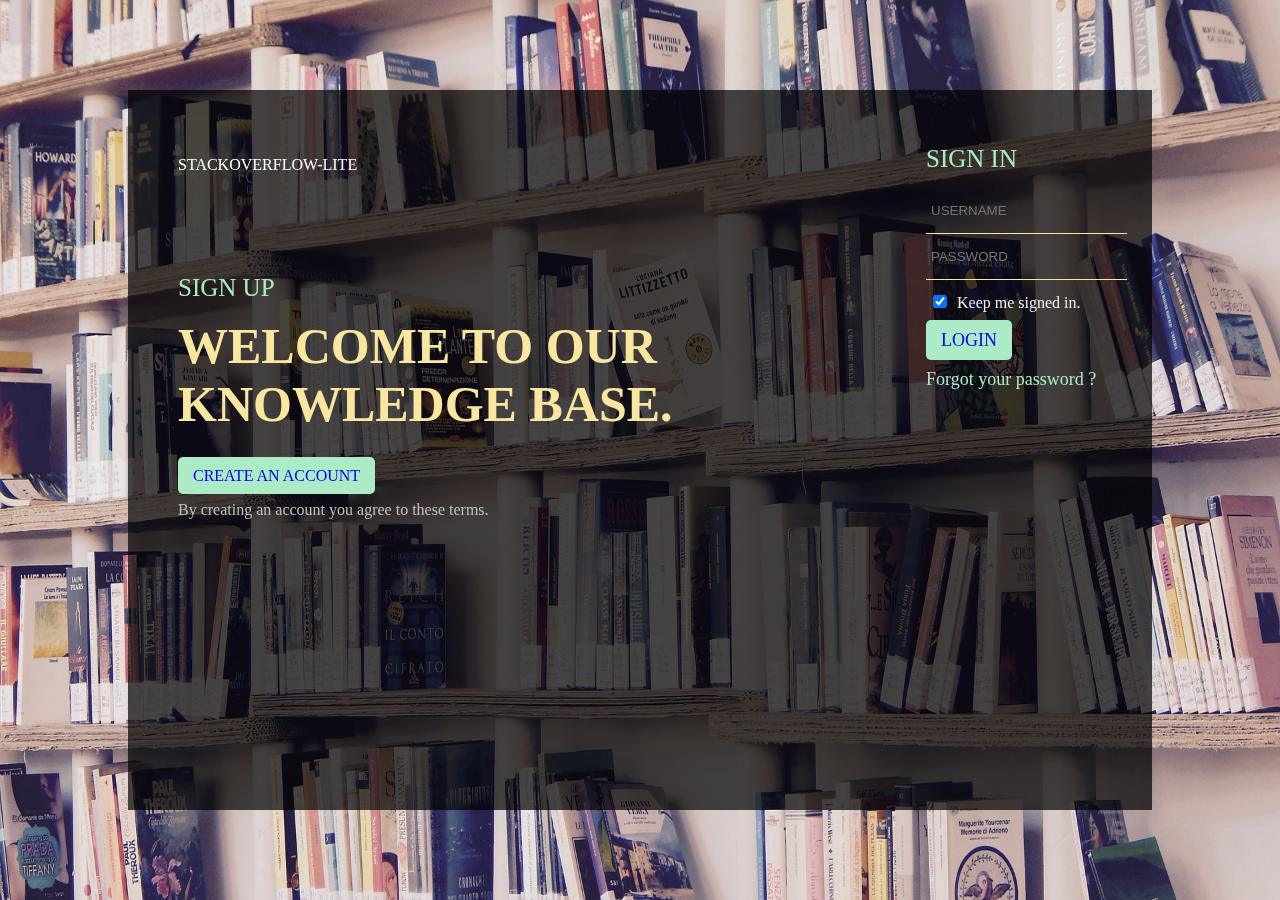
<file: index.html>
<!DOCTYPE html>
<html>
<head>
	<title>Login</title>
	<link rel="stylesheet" type="text/css" href="assets/css/main.css">
</head>
<body>
	<img src="assets/images/lib5.jpg" class="bg-img">
	<div class="login-content">
		<div class="info">
			<div class="con">
				<p class="title">StackOverflow-lite</p>
				<p class="head1">SIGN UP</p>
				<h1 class="head2">WELCOME TO OUR KNOWLEDGE BASE.</h1>
				<p><a href="signup.html" class="button">CREATE AN ACCOUNT</a></p>
				<p class="terms">By creating an account you agree to these terms.</p>
			</div>
		</div>


		<div class="login">
			<form class="login-form">
				<p>SIGN IN</p>
				<div class="form-wrap">
					<input type="text" name="username" placeholder="USERNAME" id="field">
				</div>

				<div class="form-wrap">
					<input type="password" name="password" placeholder="PASSWORD" id="field">
				</div>

				<div class="form-wrap">
					<input type="checkbox" checked name="keep"> <label>Keep me signed in.</label>
				</div>

				<div class="form-wrap">
					<p><a href="post.html" class="button">LOGIN</a></p>
				</div>

				<div class="form-wrap">
					<p>Forgot your password ?</p>
					<p class='create-account'><a href="signup.html">Create an Account</a></p>
				</div>
			</form>
		</div>
	</div>
</body>
</html>
</file>
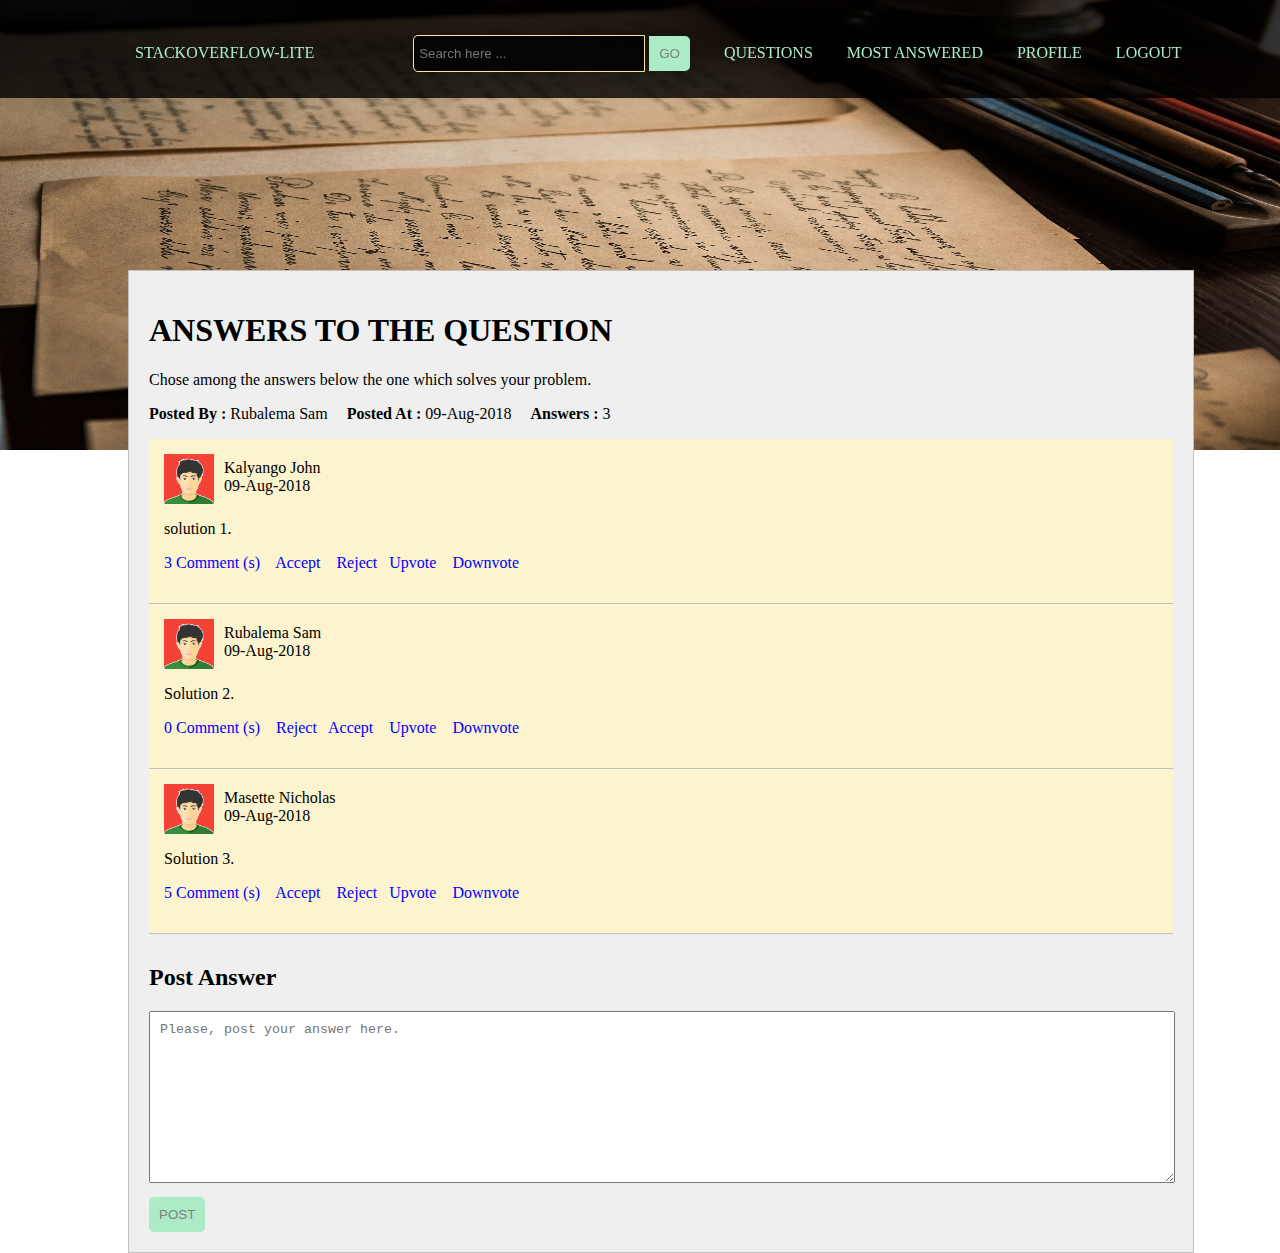
<file: answers.html>
<!DOCTYPE html>
<html>
<head>
	<title>Answers</title>
	<link rel="stylesheet" type="text/css" href="assets/css/main.css">
	<script type="text/javascript">
		function upvote(){
			alert("You've upvoted an answer.");
		}

		function downvote(){
			alert("You've downvoted an answer.");
		}

		function reject(){
			alert("You've rejected an answer.");
		}

		function acceptPost(){
			alert("You've accepted an answer.");
		}

		function comments(){
			window.prompt("Please, enter your comment below.", "comment")
		}
	</script>
</head>
<body>
	<img class="ans-img" src="assets/images/ans2.jpg">
	
	<div class="header">
		<ul>
			<li><a href="post.html">StackoverFlow-Lite</a></li>
			<li>
				<input type="text" name="search" placeholder="Search here ...">
				<button><a href="search.html">GO</a></button>
			</li>
			<li class="home-tag"><a href="post.html">Questions</a></li>
			<li class="logout-tag"><a href="most.html">Most Answered</a></li>
			<li class="logout-tag"><a href="your.html">Profile</a></li>
			<li class="logout-tag"><a href="index.html">logout</a></li>
		</ul>
	</div>
	
	<div class="ans-content">
		<div class="question">
			<h1>Answers To The Question</h1>
			<p>
				Chose among the answers below the one which solves your problem.
			</p>
			<p class="label">
				<label><strong>Posted By : </strong> Rubalema Sam</label>
				<label><strong>Posted At : </strong> 09-Aug-2018</label>
				<label><strong>Answers : </strong> 3</label>
			</p>
		</div>

		<div class="answers">
			<div class="single-answer">
				<div class="photo">
					<img src="assets/images/avatar.jpg"> 
					<div class="info">
						<ul>
							<li>Kalyango John</li>
							<li>09-Aug-2018</li>
						</ul>
					</div>
				</div>
				<div>
					<p>
						solution 1.
					</p>
					<p class="label">
						<label onclick="comments()"><a href="#">3 Comment (s)</a></label> &nbsp;&nbsp;
						<label onclick="acceptPost()"><a href="#">Accept</a></label> &nbsp;&nbsp;
						<label onclick="reject()"><a href="#">Reject</a></label>&nbsp;&nbsp;
						<label onclick="upvote()"><a href="#">Upvote</a></label> &nbsp;&nbsp;
						<label onclick="downvote()"><a href="#">Downvote</a></label>
					</p>
				</div>
			</div>

			<div class="single-answer">
				<div class="photo">
					<img src="assets/images/avatar.jpg"> 
					<div class="info">
						<ul>
							<li>Rubalema Sam</li>
							<li>09-Aug-2018</li>
						</ul>
					</div>
				</div>
				<div>
					<p>
						Solution 2.
					</p>
					<p class="label">
						<label onclick="comments()"><a href="#">0 Comment (s)</a></label> &nbsp;&nbsp;
						<label onclick="reject()"><a href="#">Reject</a></label>&nbsp;&nbsp;
						<label onclick="acceptPost()"><a href="#">Accept</a></label> &nbsp;&nbsp;
						<label onclick="upvote()"><a href="#">Upvote</a></label> &nbsp;&nbsp;
						<label onclick="downvote()"><a href="#">Downvote</a></label>
					</p>
				</div>
			</div>

			<div class="single-answer">
				<div class="photo">
					<img src="assets/images/avatar.jpg"> 
					<div class="info">
						<ul>
							<li>Masette Nicholas</li>
							<li>09-Aug-2018</li>
						</ul>
					</div>
				</div>
				<div>
					<p>
						Solution 3.
					</p>
					<p class="label">
						<label onclick="comments()"><a href="#">5 Comment (s)</a></label> &nbsp;&nbsp;
						<label onclick="acceptPost()"><a href="#">Accept</a></label> &nbsp;&nbsp;
						<label onclick="reject()"><a href="#">Reject</a></label>&nbsp;&nbsp;
						<label onclick="upvote()"><a href="#">Upvote</a></label> &nbsp;&nbsp;
						<label onclick="downvote()"><a href="#">Downvote</a></label>
					</p>
				</div>
			</div>	
		</div>

		<div class="post">
			<h2>Post Answer</h2>
			<form class="form-post-anwer">
				<textarea placeholder="Please, post your answer here."></textarea>
				<button>POST</button>
			</form>
		</div>
	</div>
</body>
</html>
</file>
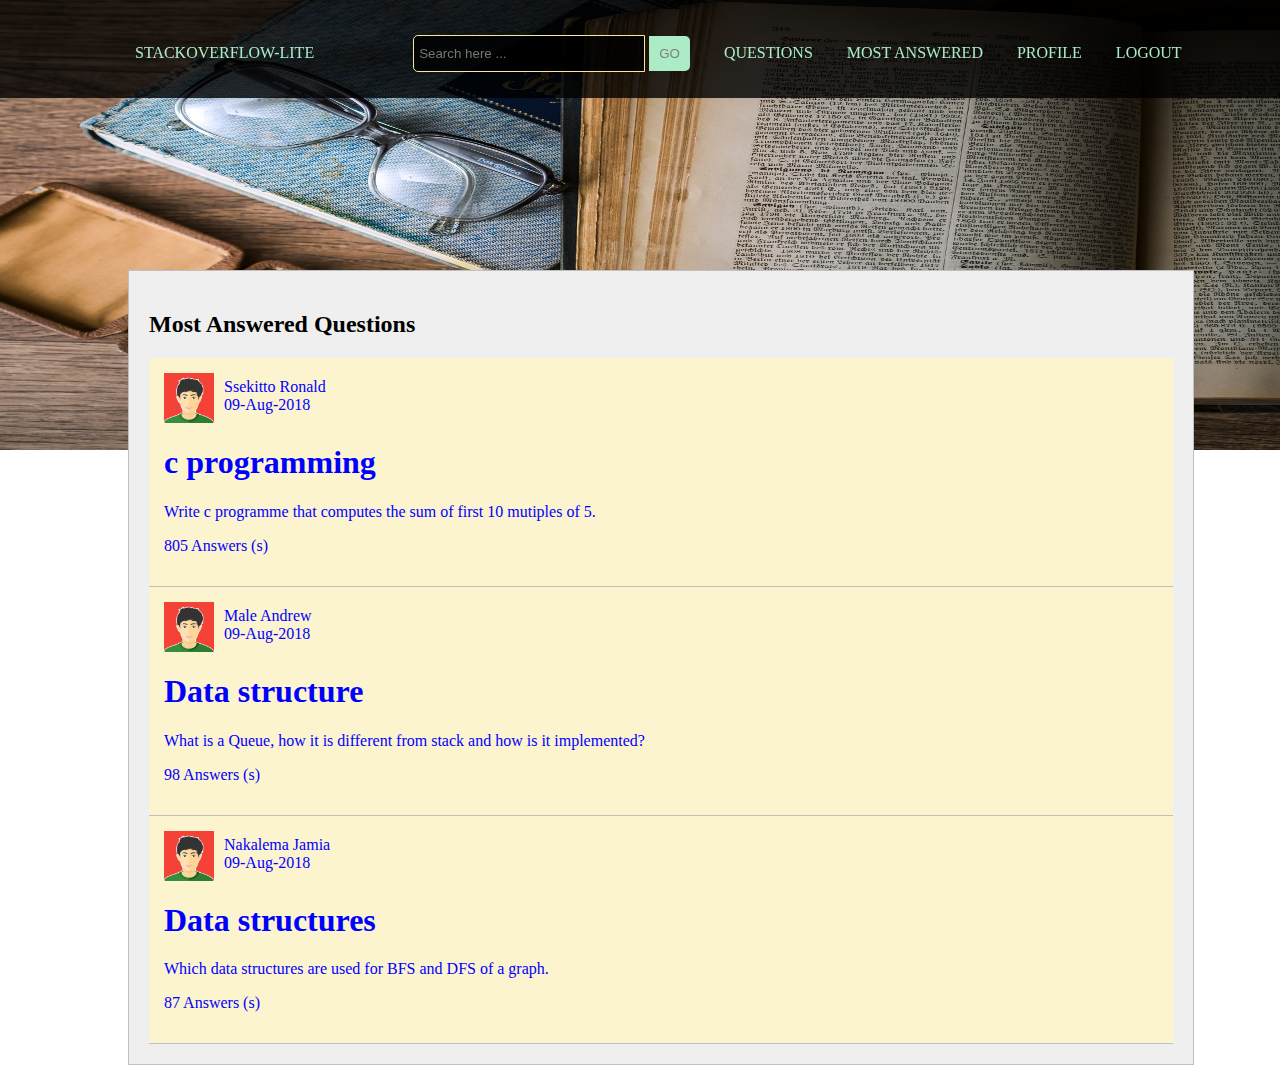
<file: most.html>
<!DOCTYPE html>
<html>
<head>
	<title>Questions</title>
	<link rel="stylesheet" type="text/css" href="assets/css/main.css">
</head>
<body>
	
	<div class="header">
		<ul>
			<li><a href="post.html">StackoverFlow-Lite</a></li>
			<li>
				<input type="text" name="search" placeholder="Search here ...">
				<button><a href="search.html">GO</a></button>
			</li>
			<li class="home-tag"><a href="post.html">Questions</a></li>
			<li class="logout-tag"><a href="most.html">Most Answered</a></li>
			<li class="logout-tag"><a href="your.html">Profile</a></li>
			<li class="logout-tag"><a href="index.html">logout</a></li>
		</ul>
	</div>

	<img class="ans-img" src="assets/images/ans3.jpg">
	
	<div class="ans-content">
		<h2>Most Answered Questions</h2>
		<div class="answers">
			<a href="answers.html">
				<div class="single-answer">
					<div class="photo">
						<img src="assets/images/avatar.jpg"> 
						<div class="info">
							<ul>
								<li>Ssekitto Ronald</li>
								<li>09-Aug-2018</li>
							</ul>
						</div>
					</div>
					<div>
						<h1>c programming</h1>
						<p>
							Write c programme that computes the sum of first 10 mutiples of 5.
						</p>
						<p class="label">
							<label><a href="#">805 Answers (s)</a></label>
						</p>
					</div>
				</div>
			</a>

			<a href="answers.html">
				<div class="single-answer">
					<div class="photo">
						<img src="assets/images/avatar.jpg"> 
						<div class="info">
							<ul>
								<li>Male Andrew</li>
								<li>09-Aug-2018</li>
							</ul>
						</div>
					</div>
					<div>
						<h1>Data structure</h1>
						<p>
							What is a Queue, how it is different from stack and how is it implemented?
						</p>
						<p class="label">
							<label><a href="#">98 Answers (s)</a></label>
						</p>
					</div>
				</div>
			</a>

			<a href="answers.html">
				<div class="single-answer">
					<div class="photo">
						<img src="assets/images/avatar.jpg"> 
						<div class="info">
							<ul>
								<li>Nakalema Jamia</li>
								<li>09-Aug-2018</li>
							</ul>
						</div>
					</div>
					<div>
						<h1> Data structures</h1>
						<p>
							Which data structures are used for BFS and DFS of a graph.
						</p>
						<p class="label">
							<label><a href="#">87 Answers (s)</a></label>
						</p>
					</div>
				</div>
			</a>
		</div>
	</div>
</body>
</html>
</file>
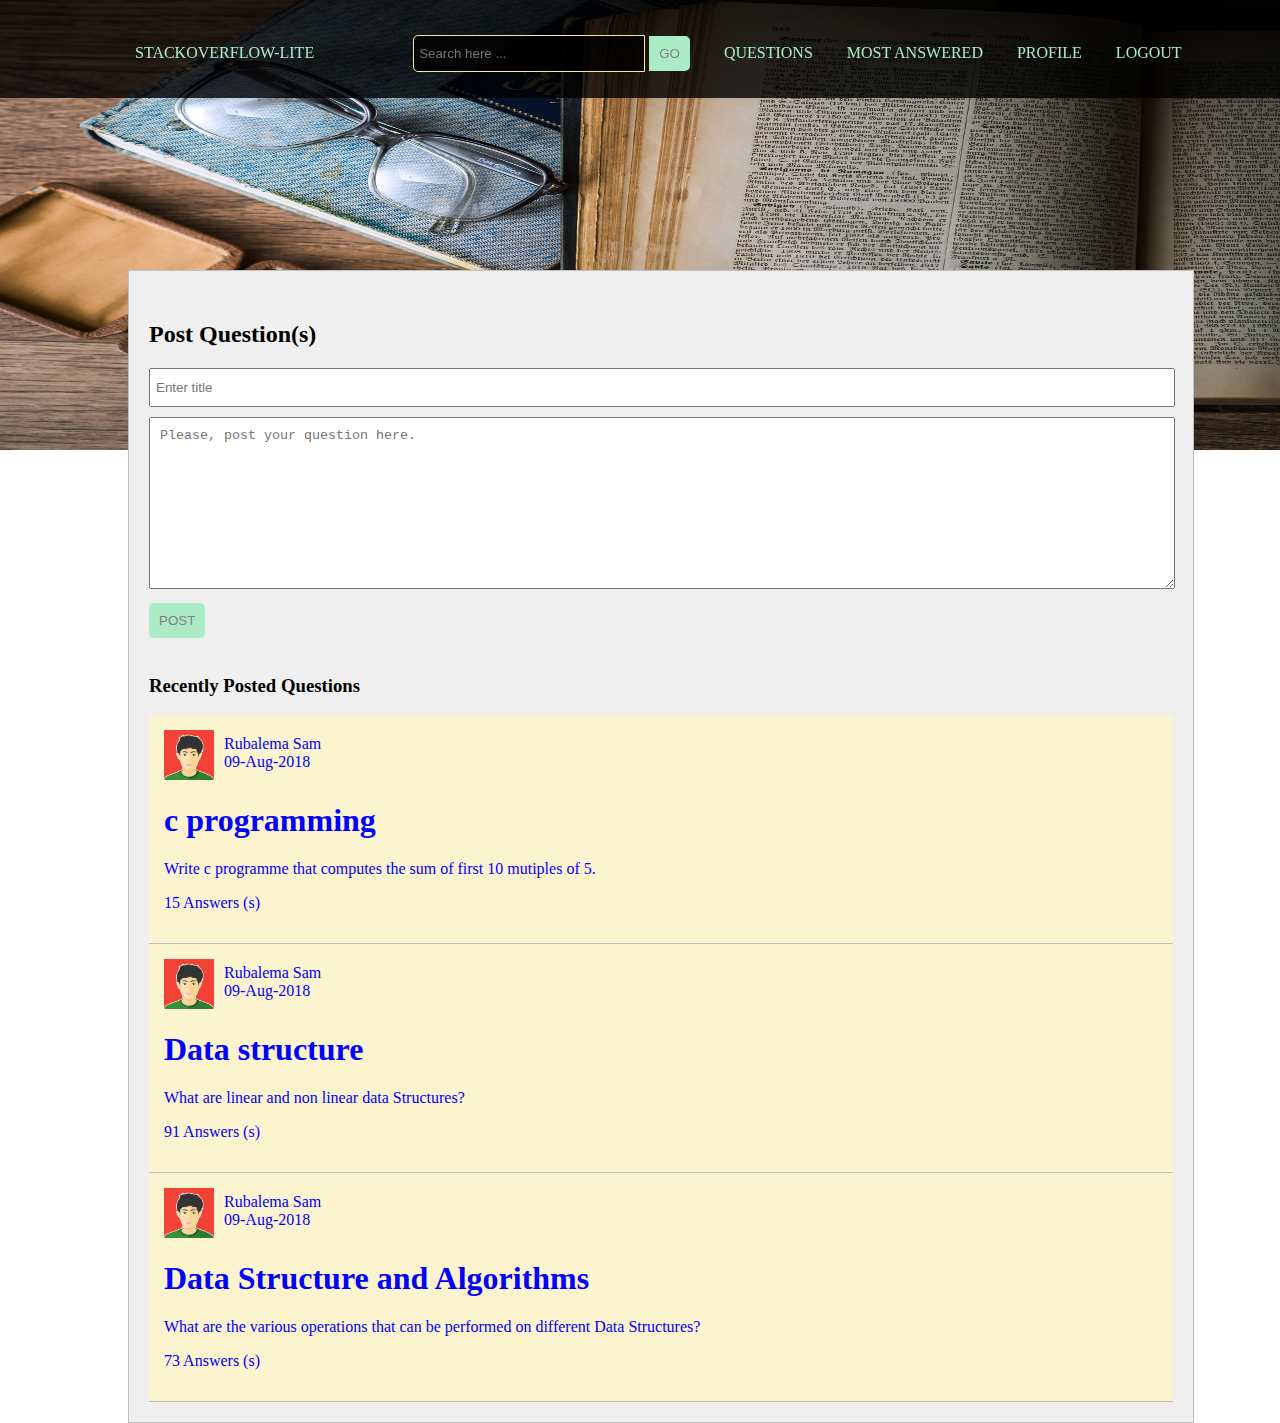
<file: post.html>
<!DOCTYPE html>
<html>
<head>
	<title>Questions</title>
	<link rel="stylesheet" type="text/css" href="assets/css/main.css">
</head>
<body>
	
	<div class="header">
		<ul>
			<li><a href="post.html">StackoverFlow-Lite</a></li>
			<li>
				<input type="text" name="search" placeholder="Search here ...">
				<button><a href="search.html">GO</a></button>
			</li>
			<li class="home-tag"><a href="post.html">Questions</a></li>
			<li class="logout-tag"><a href="most.html">Most Answered</a></li>
			<li class="logout-tag"><a href="your.html">Profile</a></li>
			<li class="logout-tag"><a href="index.html">logout</a></li>
		</ul>
	</div>

	<img class="ans-img" src="assets/images/ans3.jpg">
	
	<div class="ans-content">
		<div class="post">
			<h2>Post Question(s)</h2>
			<form class="form-post-anwer">
				<input type="text" name="" placeholder="Enter title">
				<textarea placeholder="Please, post your question here."></textarea>
				<button>POST</button>
			</form>
		</div>
		<br/>

		<h3>Recently Posted Questions</h3>
		<div class="answers">
			<a href="answers.html">
				<div class="single-answer">
					<div class="photo">
						<img src="assets/images/avatar.jpg"> 
						<div class="info">
							<ul>
								<li>Rubalema Sam</li>
								<li>09-Aug-2018</li>
							</ul>
						</div>
					</div>
					<div>
						<h1>c programming</h1>
						<p>
							Write c programme that computes the sum of first 10 mutiples of 5.
						</p>
						<p class="label">
							<label><a href="#">15 Answers (s)</a></label>
						</p>
					</div>
				</div>
			</a>

			<a href="answers.html">
				<div class="single-answer">
					<div class="photo">
						<img src="assets/images/avatar.jpg"> 
						<div class="info">
							<ul>
								<li>Rubalema Sam</li>
								<li>09-Aug-2018</li>
							</ul>
						</div>
					</div>
					<div>
						<h1>Data structure</h1>
						<p>
							What are linear and non linear data Structures?
						</p>
						<p class="label">
							<label><a href="#">91 Answers (s)</a></label>
						</p>
					</div>
				</div>
			</a>

			<a href="answers.html">
				<div class="single-answer">
					<div class="photo">
						<img src="assets/images/avatar.jpg"> 
						<div class="info">
							<ul>
								<li>Rubalema Sam</li>
								<li>09-Aug-2018</li>
							</ul>
						</div>
					</div>
					<div>
						<h1>Data Structure and Algorithms</h1>
						<p>
							What are the various operations that can be performed on different Data Structures?
						</p>
						<p class="label">
							<label><a href="#">73 Answers (s)</a></label>
						</p>
					</div>
				</div>
			</a>
		</div>
	</div>
</body>
</html>
</file>
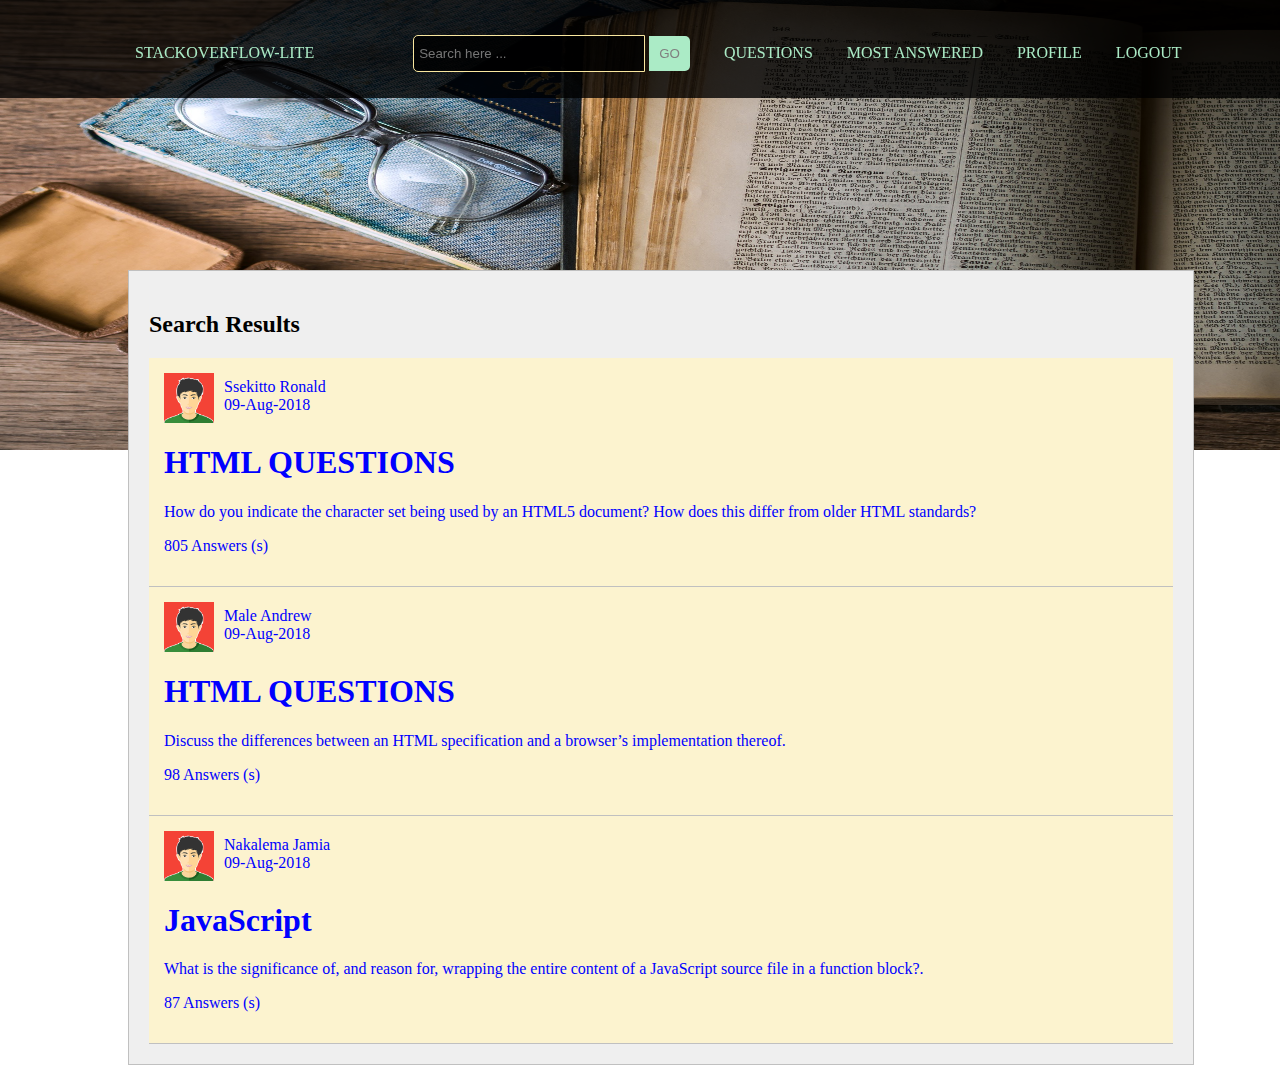
<file: search.html>
<!DOCTYPE html>
<html>
<head>
	<title>Questions</title>
	<link rel="stylesheet" type="text/css" href="assets/css/main.css">
</head>
<body>
	
	<div class="header">
		<ul>
			<li><a href="post.html">StackoverFlow-Lite</a></li>
			<li>
				<input type="text" name="search" placeholder="Search here ...">
				<button><a href="search.html">GO</a></button>
			</li>
			<li class="home-tag"><a href="post.html">Questions</a></li>
			<li class="logout-tag"><a href="most.html">Most Answered</a></li>
			<li class="logout-tag"><a href="your.html">Profile</a></li>
			<li class="logout-tag"><a href="index.html">logout</a></li>
		</ul>
	</div>

	<img class="ans-img" src="assets/images/ans3.jpg">
	
	<div class="ans-content">
		<h2>Search Results</h2>
		<div class="answers">
			<a href="answers.html">
				<div class="single-answer">
					<div class="photo">
						<img src="assets/images/avatar.jpg"> 
						<div class="info">
							<ul>
								<li>Ssekitto Ronald</li>
								<li>09-Aug-2018</li>
							</ul>
						</div>
					</div>
					<div>
						<h1>HTML QUESTIONS</h1>
						<p>
							How do you indicate the character set being used by an HTML5 document? How does this differ from older HTML standards?
						</p>
						<p class="label">
							<label><a href="#">805 Answers (s)</a></label>
						</p>
					</div>
				</div>
			</a>

			<a href="answers.html">
				<div class="single-answer">
					<div class="photo">
						<img src="assets/images/avatar.jpg"> 
						<div class="info">
							<ul>
								<li>Male Andrew</li>
								<li>09-Aug-2018</li>
							</ul>
						</div>
					</div>
					<div>
						<h1>HTML QUESTIONS</h1>
						<p>
							Discuss the differences between an HTML specification and a browser’s implementation thereof.
						</p>
						<p class="label">
							<label><a href="#">98 Answers (s)</a></label>
						</p>
					</div>
				</div>
			</a>

			<a href="answers.html">
				<div class="single-answer">
					<div class="photo">
						<img src="assets/images/avatar.jpg"> 
						<div class="info">
							<ul>
								<li>Nakalema Jamia</li>
								<li>09-Aug-2018</li>
							</ul>
						</div>
					</div>
					<div>
						<h1>JavaScript</h1>
						<p>
							What is the significance of, and reason for, wrapping the entire content of a JavaScript source file in a function block?.
						</p>
						<p class="label">
							<label><a href="#">87 Answers (s)</a></label>
						</p>
					</div>
				</div>
			</a>
		</div>
	</div>
</body>
</html>
</file>
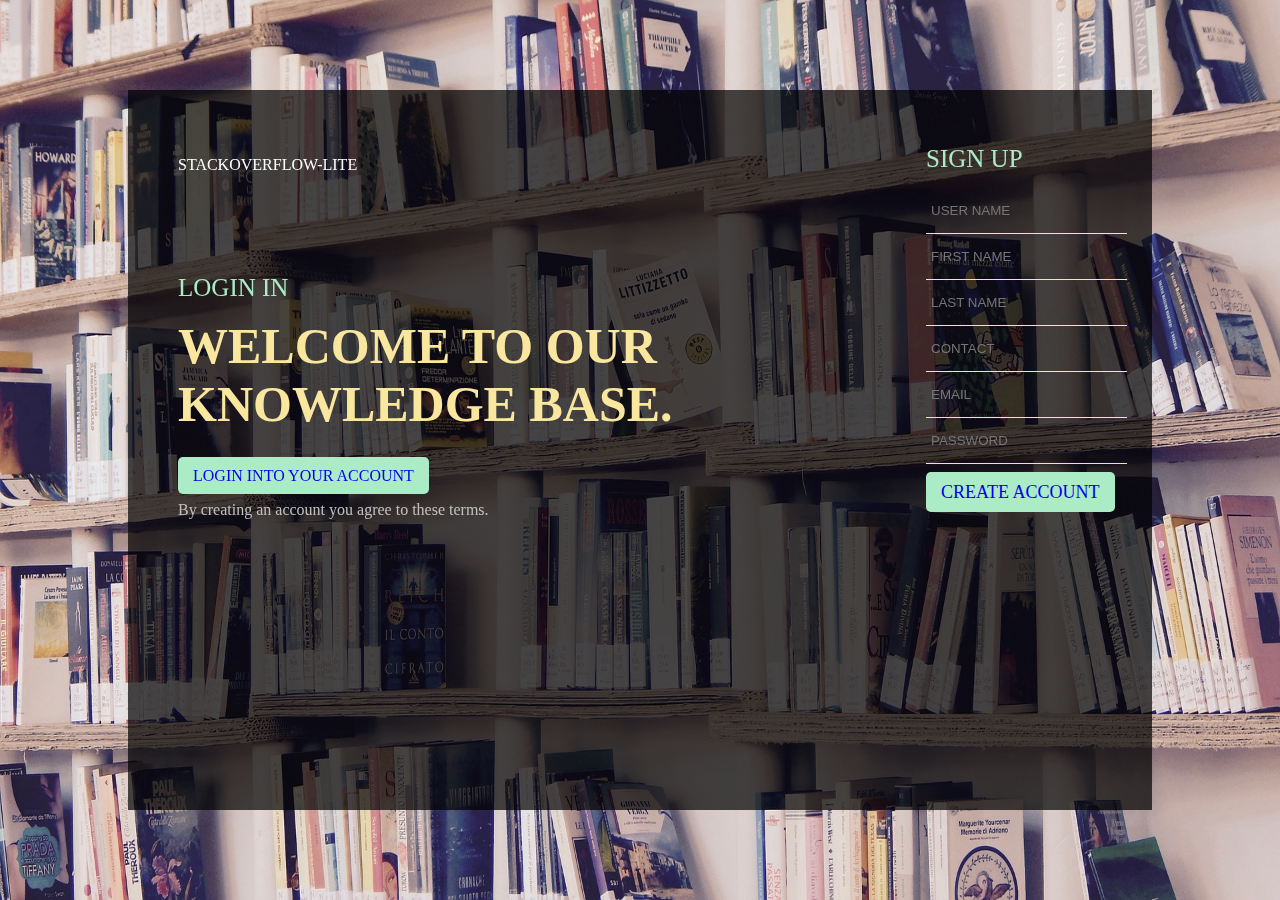
<file: signup.html>
<!DOCTYPE html>
<html>
<head>
	<title>Login</title>
	<link rel="stylesheet" type="text/css" href="assets/css/main.css">
</head>
<body>
	<img src="assets/images/lib5.jpg" class="bg-img">
	<div class="login-content">
		<div class="info">
			<div class="con">
				<p class="title">StackOverflow-lite</p>
				<p class="head1">LOGIN IN</p>
				<h1 class="head2">WELCOME TO OUR KNOWLEDGE BASE.</h1>
				<p><a href="index.html" class="button">LOGIN INTO YOUR ACCOUNT</a></p>
				<p class="terms">By creating an account you agree to these terms.</p>
			</div>
		</div>


		<div class="login">
			<form class="login-form">
				<p>SIGN UP</p>
				<div class="form-wrap">
					<input type="text" name="username" placeholder="USER NAME" id="field">
				</div>

				<div class="form-wrap">
					<input type="text" name="firstname" placeholder="FIRST NAME" id="field">
				</div>

				<div class="form-wrap">
					<input type="text" name="lastname" placeholder="LAST NAME" id="field">
				</div>

				<div class="form-wrap">
					<input type="text" name="contact" placeholder="CONTACT" id="field">
				</div>

				<div class="form-wrap">
					<input type="text" name="email" placeholder="EMAIL" id="field">
				</div>

				<div class="form-wrap">
					<input type="password" name="password" placeholder="PASSWORD" id="field">
				</div>


				<div class="form-wrap">
					<p><a href="index.html" class="button">CREATE ACCOUNT</a></p>
					<p class='create-account'><a href="index.html">I have an Account</a></p>
				</div>
			</form>
		</div>
	</div>
</body>
</html>
</file>
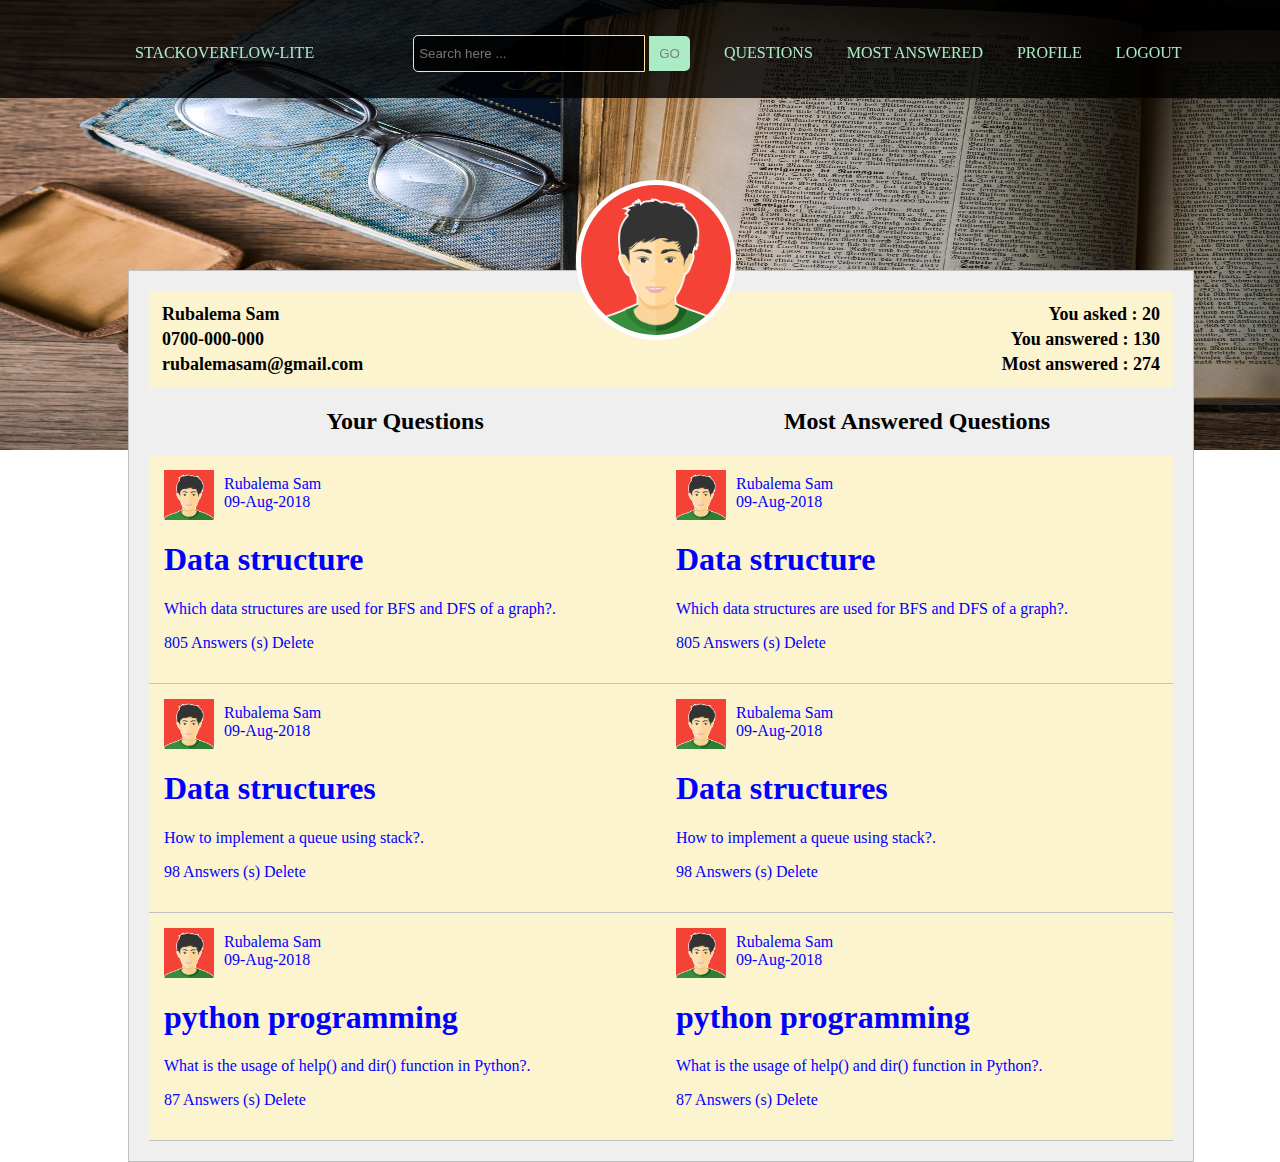
<file: your.html>
<!DOCTYPE html>
<html>
<head>
	<title>Questions</title>
	<link rel="stylesheet" type="text/css" href="assets/css/main.css">
	
	
	<script type="text/javascript">
		function deletePost(){
			alert("You've deleted a post.");
		}
		
	</script>
</head>
<body>
	<div class="header">
		<ul>
			<li><a href="post.html">StackoverFlow-Lite</a></li>
			<li>
				<input type="text" name="search" placeholder="Search here ...">
				<button><a href="search.html">GO</a></button>
			</li>
			<li class="home-tag"><a href="post.html">Questions</a></li>
			<li class="logout-tag"><a href="most.html">Most Answered</a></li>
			<li class="logout-tag"><a href="your.html">Profile</a></li>
			<li class="logout-tag"><a href="index.html">logout</a></li>
		</ul>
	</div>

	<img class="ans-img" src="assets/images/ans3.jpg">

	<div class="profile-pic">
		<img src="assets/images/avatar.jpg"> 
	</div>
	
	<div class="ans-content">
		<div class="profile-information">
			<table class="left">
				<tr><td>Rubalema Sam</td></tr>
				<tr><td>0700-000-000</td></tr>
				<tr><td>rubalemasam@gmail.com</td></tr>
			</table>

			<table class="right">
				<tr><td>You asked : 20</td></tr>
				<tr><td>You answered : 130</td></tr>
				<tr><td>Most answered : 274</td></tr>
			</table>
		</div>

		<div class="profile-section">
			<div class="left-section">
				<h2>Your Questions</h2>
				<div class="answers">
					<a href="answers.html">
						<div class="single-answer">
							<div class="photo">
								<img src="assets/images/avatar.jpg"> 
								<div class="info">
									<ul>
										<li>Rubalema Sam</li>
										<li>09-Aug-2018</li>
									</ul>
								</div>
							</div>
							<div>
								<h1>Data structure</h1>
								<p>
									Which data structures are used for BFS and DFS of a graph?.
								</p>
								<p class="label">
									<label><a href="#">805 Answers (s)</a></label>
									<label onclick="deletePost()"><a href="#">Delete</a></label>
								</p>
							</div>
						</div>
					</a>

					<a href="answers.html">
						<div class="single-answer">
							<div class="photo">
								<img src="assets/images/avatar.jpg"> 
								<div class="info">
									<ul>
										<li>Rubalema Sam</li>
										<li>09-Aug-2018</li>
									</ul>
								</div>
							</div>
							<div>
								<h1>Data structures</h1>
								<p>
									How to implement a queue using stack?.
								</p>
								<p class="label">
									<label><a href="#">98 Answers (s)</a></label>
									<label onclick="deletePost()"><a href="#">Delete</a></label>
								</p>
							</div>
						</div>
					</a>

					<a href="answers.html">
						<div class="single-answer">
							<div class="photo">
								<img src="assets/images/avatar.jpg"> 
								<div class="info">
									<ul>
										<li>Rubalema Sam</li>
										<li>09-Aug-2018</li>
									</ul>
								</div>
							</div>
							<div>
								<h1>python programming</h1>
								<p>
									What is the usage of help() and dir() function in Python?.
								</p>
								<p class="label">
									<label><a href="#">87 Answers (s)</a></label>
									<label onclick="deletePost()"><a href="#">Delete</a></label>
								</p>
							</div>
						</div>
					</a>
				</div>
			</div>

			<div class="left-section">
				<h2>Most Answered Questions</h2>
				<div class="answers">
					<a href="answers.html">
						<div class="single-answer">
							<div class="photo">
								<img src="assets/images/avatar.jpg"> 
								<div class="info">
									<ul>
										<li>Rubalema Sam</li>
										<li>09-Aug-2018</li>
									</ul>
								</div>
							</div>
							<div>
								<h1>Data structure</h1>
								<p>
									Which data structures are used for BFS and DFS of a graph?.
								</p>
								<p class="label">
									<label><a href="#">805 Answers (s)</a></label>
									<label onclick="deletePost()"><a href="#">Delete</a></label>
								</p>
							</div>
						</div>
					</a>

					<a href="answers.html">
						<div class="single-answer">
							<div class="photo">
								<img src="assets/images/avatar.jpg"> 
								<div class="info">
									<ul>
										<li>Rubalema Sam</li>
										<li>09-Aug-2018</li>
									</ul>
								</div>
							</div>
							<div>
								<h1>Data structures</h1>
								<p>
									How to implement a queue using stack?.
								</p>
								<p class="label">
									<label><a href="#">98 Answers (s)</a></label>
									<label onclick="deletePost()"><a href="#">Delete</a></label>
								</p>
							</div>
						</div>
					</a>

					<a href="answers.html">
						<div class="single-answer">
							<div class="photo">
								<img src="assets/images/avatar.jpg"> 
								<div class="info">
									<ul>
										<li>Rubalema Sam</li>
										<li>09-Aug-2018</li>
									</ul>
								</div>
							</div>
							<div>
								<h1>python programming</h1>
								<p>
									What is the usage of help() and dir() function in Python?.
								</p>
								<p class="label">
									<label><a href="#">87 Answers (s)</a></label>
									<label onclick="deletePost()"><a href="#">Delete</a></label>
								</p>
							</div>
						</div>
					</a>
				</div>
			</div>
		</div>
	</div>
</body>
</html>
</file>
<file: assets/css/main.css>
img.bg-img{
	position: fixed;
	top: 0px;
	left: 0px;
	width: 100%;
	height: 100%;
	z-index: 9;
}

div.login-content{
	position: fixed;
	top: 10%;
	left: 10%;
	z-index: 99;
	width: 80%;
	height: 80%;
	background-color: rgba(0, 0, 0, 0.7);
	overflow: auto;
}

div.login-content div.info{
	width: 75%;
	height: 100%;
	float: left;
}

div.login-content div.login{
	width: 25%;
	height: 100%;
	float: left;
}

form.login-form{
	padding: 30px;
}

form.login-form p{
	font-size: 25px;
	margin-bottom: 15px;
	padding-bottom: 0px;
	color: #ABEBC6;
}

div.form-wrap{
	display: block;
}

div.form-wrap input#field{
	color: white;
	border: none;
	background-color: rgba(0, 0, 0, 0);
	padding: 15px 0px 15px 5px;
	/*color: #F9E79F;*/
	border-bottom: 1px solid #F9E79F;
	width: 100%;
}

div.form-wrap input[type="checkbox"]{
	margin-top: 15px;
	border: none;
	width: 20px;
}

div.form-wrap label{
	color: #efefef;
}

div.form-wrap button{
	width: 100%;
	margin-top: 30px;
	padding: 10px 5px 10px 5px;
	border-radius: 5px;
	border: none;
	color: gray;
	background-color: #ABEBC6;
}

div.form-wrap button a{
	text-decoration: none;
}

div.form-wrap p{
	font-size: 18px;
}

div.info .con{
	padding: 50px;
}

div.info .title{
	color: white;
	text-transform: uppercase;
}

div.info .head1{
	margin-top: 100px;
	font-size: 25px;
	margin-bottom: 15px;
	padding-bottom: 0px;
	color: #ABEBC6;
}

div.info .head2{
	font-size: 50px;
	color: #F9E79F;
	padding-top: 0px;
	margin-top: 0px;
}

div.info button{
	padding: 10px 10px 10px 10px;
	border-radius: 5px;
	border: none;
	color: gray;
	background-color: #ABEBC6;
}

div.info a.button, div.form-wrap a{
	text-decoration: none;
	background-color: #ABEBC6;
	padding: 10px 15px;
	border-radius: 5px;
}

div.info p.terms{
	color: silver;
}

img.ans-img{
	position: absolute;
	top: 0px;
	left: 0px;
	width: 100%;
	height: 50%;
	z-index: 9;
}

div.ans-content{
	position: absolute;
	top: 30%;
	left: 10%;
	background-color: #efefef;
	z-index: 99;
	width: 80%;
	padding: 20px;
	border: 1px solid silver;
	margin-bottom: 30px;
}

div.question h1{
	text-transform: uppercase;
}

div.question p.label label{
	margin-right: 15px;
}

div.answers{
	overflow: auto;
	background-color: #FCF3CF;
}

div.answers a{
	text-decoration: none;
	color: blue;
}

div.answers a:hover{
	text-decoration: none;
	color: #2980B9;
}

div.single-answer{
	border-bottom: 1px solid silver;
	padding: 15px;
}

div.single-answer div.photo{
	overflow: auto;
}
div.single-answer div.photo img{
	width: 50px;
	float: left;
}

div.single-answer div.photo div.info{
	float: left;
}

div.single-answer div.photo div.info ul{
	list-style: none;
	margin: 0px;
	padding: 5px 10px;
}

div.post{
	margin-top: 30px;
	width: 100%;
}

div.post input{
	width: 98.8%;
	margin-bottom: 10px;
	padding: 10px 5px;
}

div.post textarea{
	width: 98%;
	padding: 10px;
	height: 150px;
}

div.post button{
	margin-top: 10px;
	padding: 10px 10px 10px 10px;
	border-radius: 5px;
	border: none;
	color: gray;
	background-color: #ABEBC6;	
}

div.header{
	position: fixed;
	top: 0%;
	left: 0%;
	width: 100%;
	background-color: rgba(0, 0, 0, .8);
	z-index: 999;
	padding: 10px 0px;
}

div.header ul{
	list-style: none;
}

div.header ul li{
	display: inline;
	text-transform: uppercase;
	margin-left: 95px;
}

div.header ul li input{
	padding: 10px 5px;
	border-radius: 5px;
	border-top-right-radius: 0px;
	border-bottom-right-radius: 0px;
	width: 220px;
	border: 1px solid #F9E79F;
	color: white;
	background-color: rgba(0, 0, 0, 0.8);
	margin-right: 0px;
}

div.header ul li button, div.header ul li button a, div.header ul li button a:hover{
	margin-top: 10px;
	padding: 10px 5px 10px 5px;
	border-radius: 5px;
	border-top-left-radius: 0px;
	border-bottom-left-radius: 0px;
	border: none;
	color: gray;
	background-color: #ABEBC6;
	margin-left: 0px;
}

div.header ul li a{
	color: #ABEBC6;
	text-decoration: none;
}

div.header ul li.logout-tag, div.header ul li.home-tag{
	margin-left: 30px;
}

p.create-account{
	display: none;
}

div.profile-pic{
	background-color: white;
	position: absolute;
	width: 150px;
	height: 150px;
	border-radius: 50%;
	z-index: 100;
	left: 45%;
	top: 20%;
	padding: 5px;
}

div.profile-pic img{
	position: relative;
	width: 100%;
	height: 100%;
	border-radius: 50%;
}

div.profile-information{
	background-color: #FCF3CF;
	overflow: auto;
	padding: 10px;
}

div.profile-information .left{
	float: left;
	width: 50%;
}

div.profile-information .left tr td{
	text-align: left;
}

div.profile-information .right{
	float: right;
	width: 50%;
}

div.profile-information .right tr td{
	text-align: right;
}

div.profile-information table tr{
	font-weight: bold;
	font-size: 18px;
}

div.profile-section{
	overflow: auto;
}

div.profile-section .left-section{
	float: left;
	width: 50%;
}

div.profile-section .left-section h2, div.profile-section .right-section h2{
	text-align: center;
}

div.profile-section .right-section{
	float: left;
	width: 50%;
}

@media (max-width:640px){
	div.header ul {
		padding-left: 3px;
	}
	
	div.header ul > :first-child{
		width: 360px;
		display: block;
		font-size: 30px;
		text-align: center;
	}
	
	div.header ul li {
		margin-left: 0px;
		font-size: 10px;
	}
	
	div.header ul li input {
		display: none;
	}
	
	div.header ul li button{
		display: none;
	}
	
	div.header ul li.logout-tag, div.header ul li.home-tag {
		margin-left: 15px;
	}
	
	div.ans-content {
		left: 4%;
	}
	
	div.login-content div.info {
		display: none;
	}
	
	div.login-content div.login {
		width: 100%;
	}
	
	form.login-form p a{
		color: #ABEBC6;
		text-decoration: none;
	}
	
	p.create-account{
		display: inline;
	}
}
</file>
